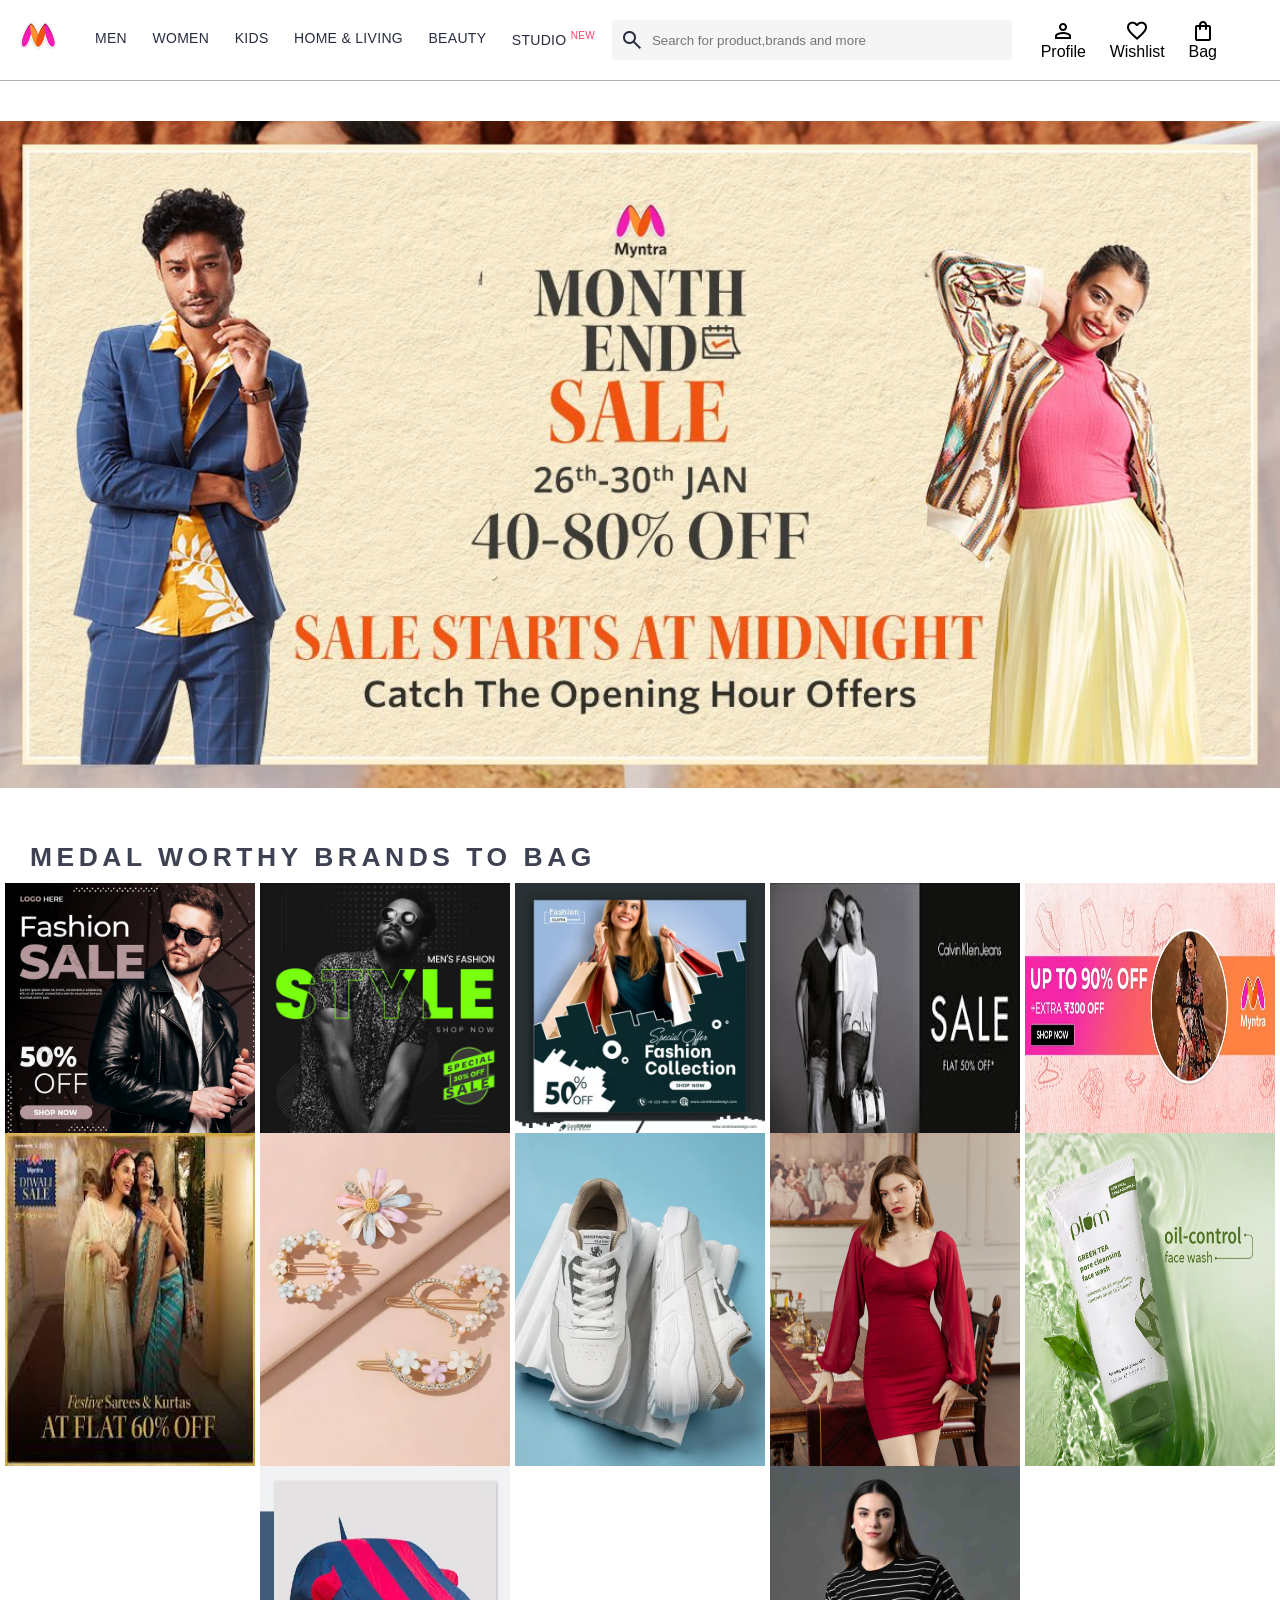
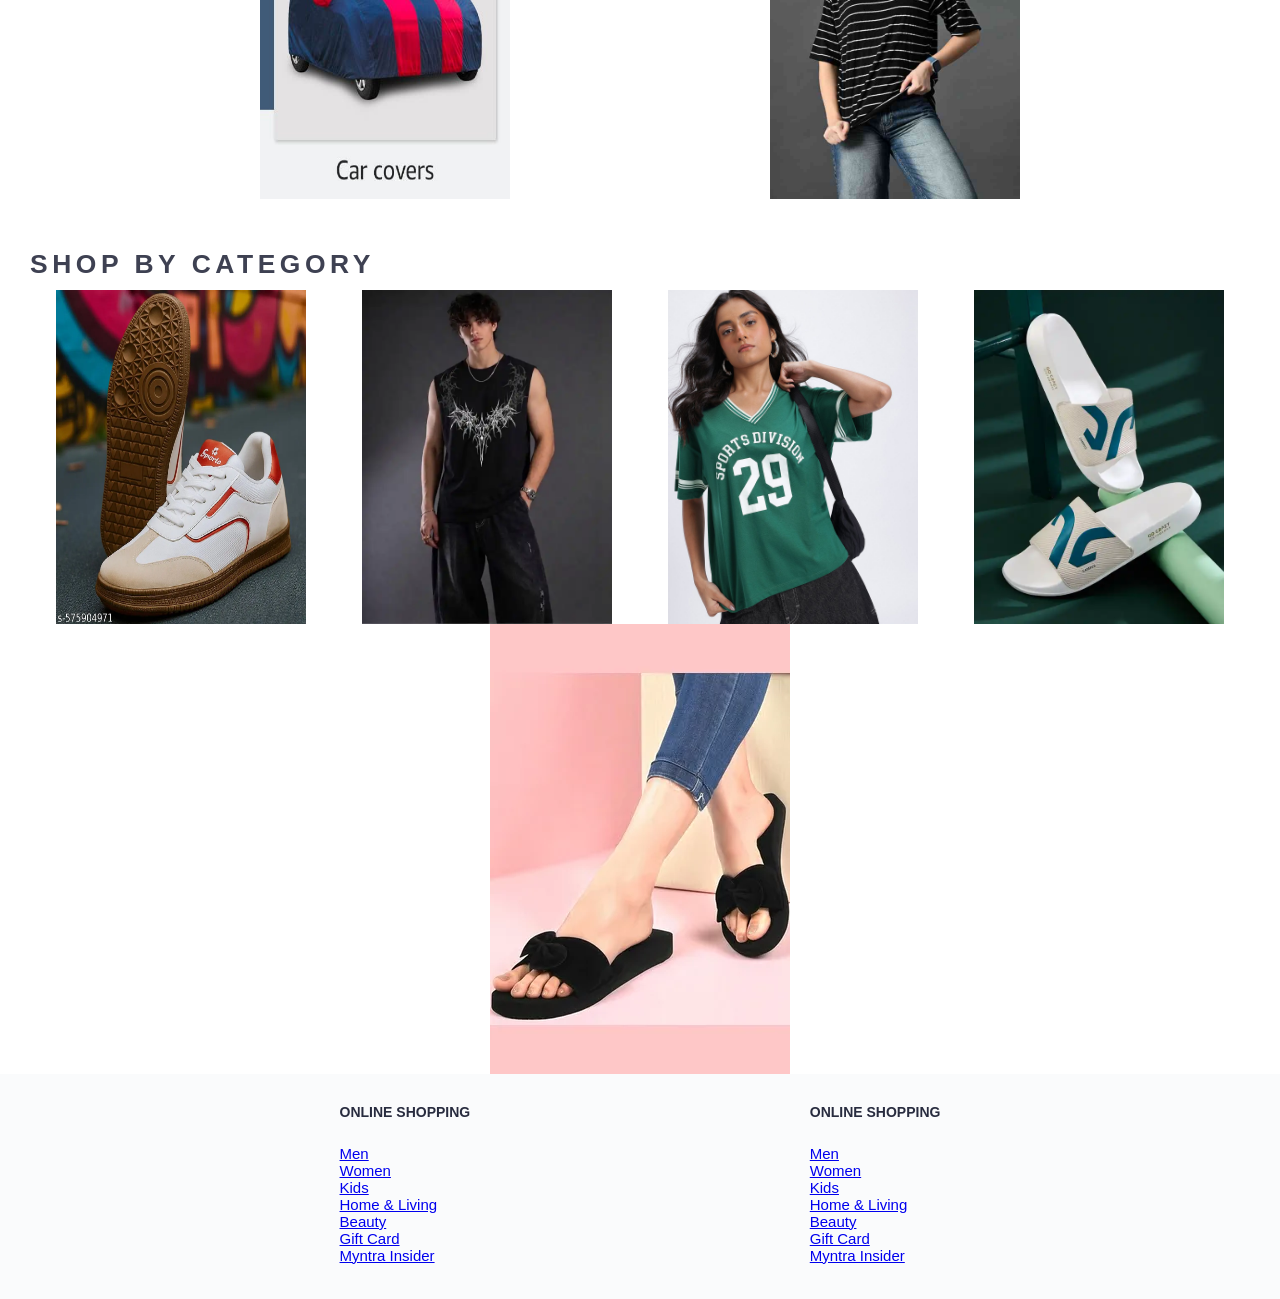
<file: index.html>
<!DOCTYPE html>
<html lang="en">
<head>
    <title>Myntra Clone</title>
    <link rel="stylesheet" href="index.css">
    <link rel="stylesheet" href="https://fonts.googleapis.com/css2?family=Material+Symbols+Outlined:opsz,wght,FILL,GRAD@20..48,100..700,0..1,-50..200" />
</head>
<body> 
    <!-- 3 sections banaye h sbse phle -header,main,footer-->
    <header>
        <div class="logo_container">
            <a href="#"><img class="myntra_home" src="Images/myntralogo" alt="Myntra Home"></a>
        <!-- alt use krte h taki agr image load n ho toh main banner aa jaye -->
        </div>
            <nav class="nav_bar">
            <a href="#">Men</a>
            <a href="#">Women</a>
            <a href="#">Kids</a>
            <a href="#">Home & Living</a>
            <a href="#">Beauty</a>
            <a href="#">Studio <sup>New</sup></a>

        </nav> 
        <!-- k=bcoz it is a semantic tag -->
        <div class="search_bar">
            <span class="material-symbols-outlined search_icon">search</span>
            <input class="search_input" placeholder="Search for product,brands and more">
        </div>
        <div class="action_bar">
            <div class="action_container">
                <span class="material-symbols-outlined action_icon">person</span>
                <span class="action_name">Profile</span>
            </div>
        
            <div class="action_container">
                <span class="material-symbols-outlined">favorite</span>
                <span class="action_name">Wishlist</span>
            </div>
    
            <div class="action_container">
                <span class="material-symbols-outlined action_icon">shopping_bag</span>
                <span class="action_name">Bag</span>
            </div>
        </div>
    </header>
    <main>
    <!-- further,main ke andar categories aayengi and phir unke andar bhi unki jo images h vo -->
    <div class="banner_container">
        <img class="banner_image" src="Images/banner.jpg" alt="Main banner">
    </div>
    <div class="category_heading">MEDAL WORTHY BRANDS TO BAG</div>
    <div class="category_items">
        <img class="sale_item" src="Images/sale.1.jpg" >
        <img class="sale_item" src="Images/sale.2.jpg" >
        <img class="sale_item" src="Images/sale.3.webp" >
        <img class="sale_item" src="Images/sale.4.jpeg" >
        <img class="sale_item" src="Images/sale.5.jpg" >
        <img class="sale_item" src="Images/sale.6.jpeg" >
        <img class="sale_item" src="Images/sale.7.webp" >
        <img class="sale_item" src="Images/sale.8.webp" >
        <img class="sale_item" src="Images/sale.9.jpeg" >
        <img class="sale_item" src="Images/sale.10.webp" >
        <img class="sale_item" src="Images/sale.11.jpg" >
        <img class="sale_item" src="Images/sale.12.jpg" >
    </div>
    
    <div class="category_heading">SHOP BY CATEGORY</div>
    <div class="category_items">
        <img class="sale_item" src="Images/shop.1.webp">
        <img class="sale_item" src="Images/shop.2.webp"> 
        <img class="sale_item" src="Images/shop.3.jpg">
        <img class="sale_item" src="Images/shop.4.webp">
        <img class="sale.item" src="Images/shop.5.webp">
        
    </div>
    
    </main>
    <footer>
        <div class="footer_container">
            <div class="footer_column">
                <h3>ONLINE SHOPPING</h3>

                <a href="#">Men</a>
                <a href="#">Women</a>
                <a href="#">Kids</a>
                <a href="#">Home & Living</a>
                <a href="#">Beauty</a>
                <a href="#">Gift Card</a>
                <a href="#">Myntra Insider</a>
            </div>
        
        
            <div class="footer_column">
                <h3>ONLINE SHOPPING</h3>

                <a href="#">Men</a>
                <a href="#">Women</a>
                <a href="#">Kids</a>
                <a href="#">Home & Living</a>
                <a href="#">Beauty</a>
                <a href="#">Gift Card</a>
                <a href="#">Myntra Insider</a>
            </div>
        </div> 
    </footer>
    <!-- footer jo beech m likha hua h use place holder khte h -->
</body>
</html>
</file>
<file: index.css>
*{
    margin:0;
    padding:0;
    font-family:Assistant,-apple-system,BlinkMACSystemfont,Segoe UI,
    Roboto,Helvetica,Arial,sans-serif;
    /* all things comes to the corner */
}
header{
    display:flex;
    /* horizontally values ya kuch bhi print karana like logo action search... */
    background-color: #ffffff;
    height:80px;
    justify-content:space-between;
    align-items:center;
    border-bottom:1px solid #b6b1b1;
}
.myntra_home{
    height:45px;
    width:78px;
}
.action_bar{
    margin-right:4%;
}
.nav_bar{
    display:flex;
    min-width:500px;
    justify-content: space-between;
}
.nav_bar a{
    font-size:14px;
    letter-spacing:.3px;
    color:#282c3f;
    font-weight:700px;
    text-transform:uppercase;
    text-decoration:none;
    padding:30px 0;
    border-bottom:2px solid #ffffff;
}
.nav_bar a:hover{
    border-bottom:2px solid #ff3f6c;
}
.nav_bar a sup{
    color:#ff3f6c;
    font-size:10px;
}
.search_bar{
    height:40px;
    min-width:400px;
    display:flex; 
    align-items:center;
}
.search_icon{
    box-sizing:content-box;
    height:20x;
    padding:8px;

    background-color:#f5f5f6;
    color:#282c3f;
    font-weight:300px;
    border-radius:4px 0 0 4px;
}
.search_input{
    color:#696e79;
    background-color:#f5f5f6;
    flex-grow:1;
    height:40px;
    border:0;
    border-radius:0 4px 4px 0;
}
.action_bar{
    display: flex;
    min-width:200px;
    justify-content: space-around;
}
.action_container{
    display: flex;
    flex-direction: column;
    align-items: center;
}
/* Main section */
.banner_container{
    margin:40px 0;
}
.banner_image{
    width :100%;
}

.category_heading{
    text-transform:uppercase;
    color:#3e4152;
    letter-spacing:.12cm;
    font-size:0.7cm;
    margin:50px 0 10px 30px;
    max-height:5cm;
    font-weight:700;
}
.category_items{
    display:flex;
    flex-wrap:wrap;
    justify-content:space-evenly;
}
.sale_item{
    width:250px;
}
.footer_container{
    padding:30px 0px;
    background:#fafbfc;
    display:flex;
    justify-content:space-evenly;
}
.footer_container h3{
    color:#282c3f;
    font-size:14px;
    margin-bottom: 25px;
    
}
.footer_column{
    display:flex;
    flex-direction:column;
    font-size:15px;
    padding-bottom: 5px;
}
</file>
